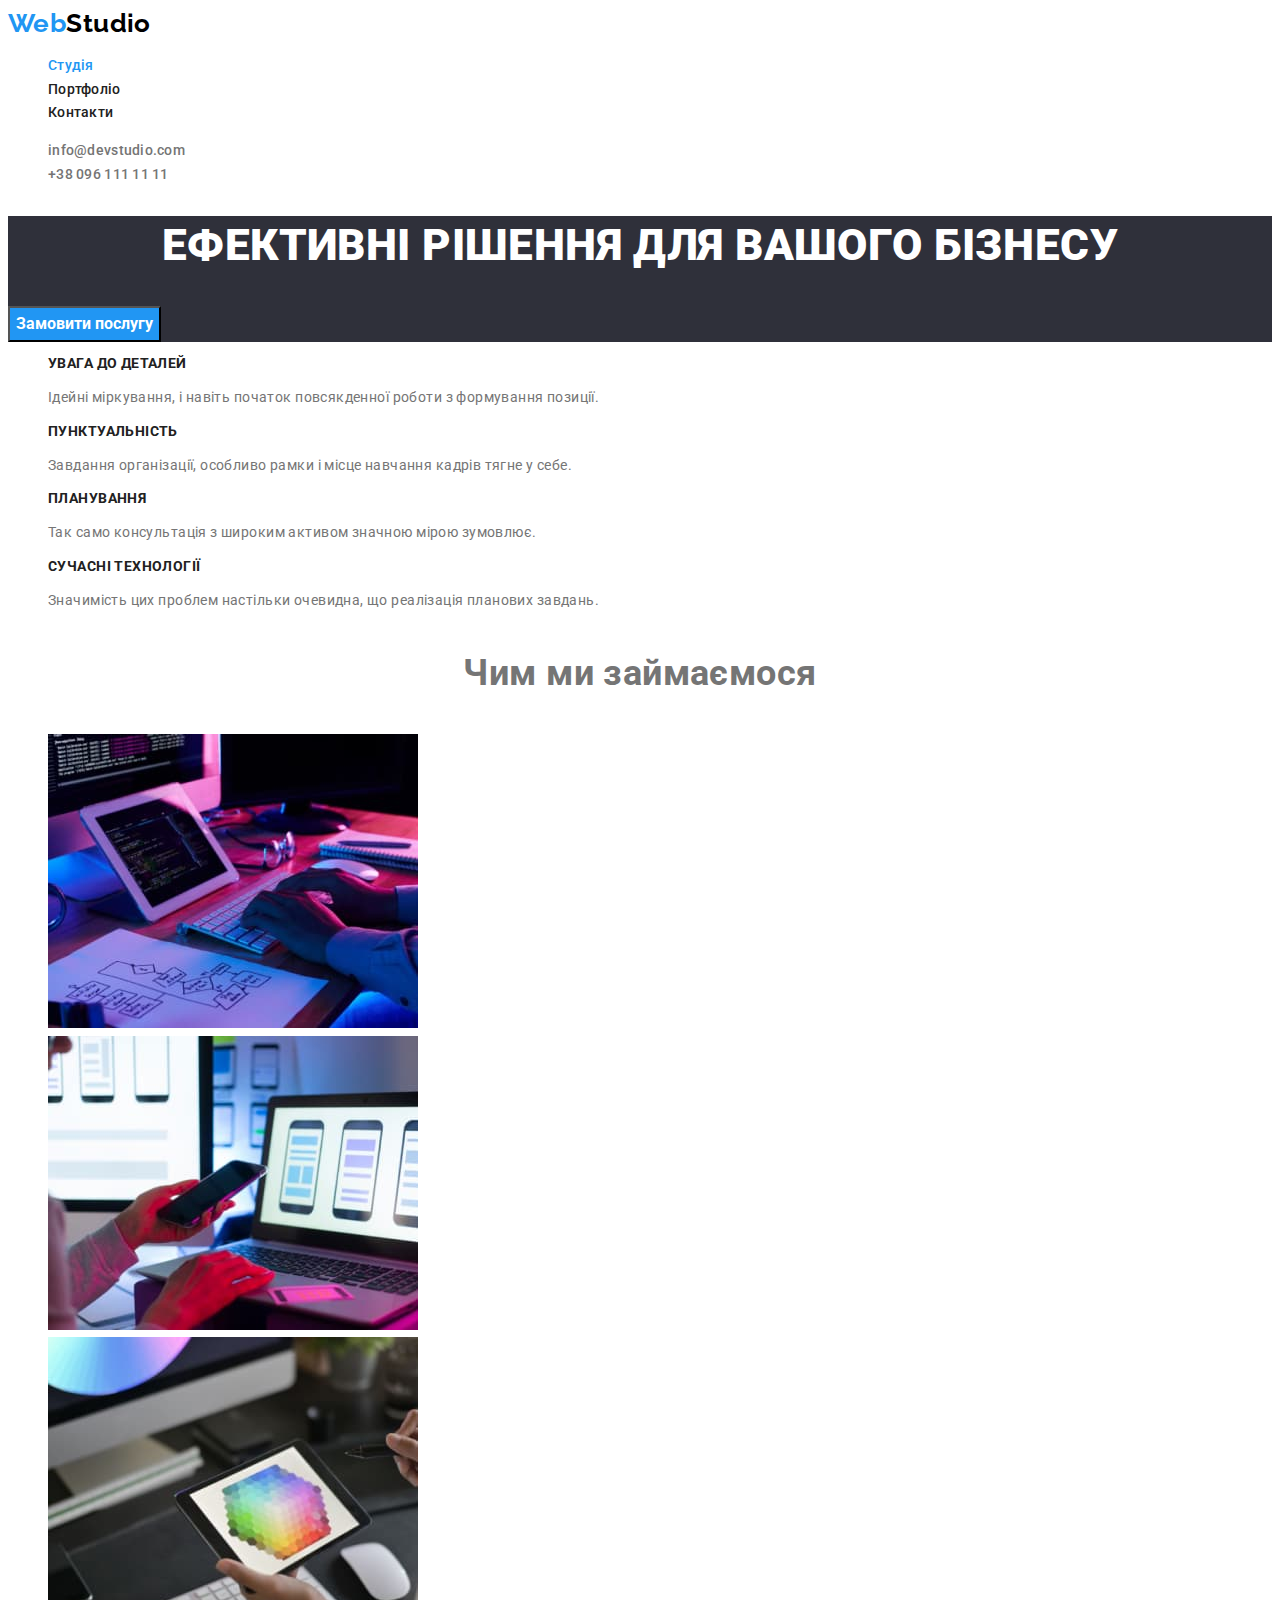
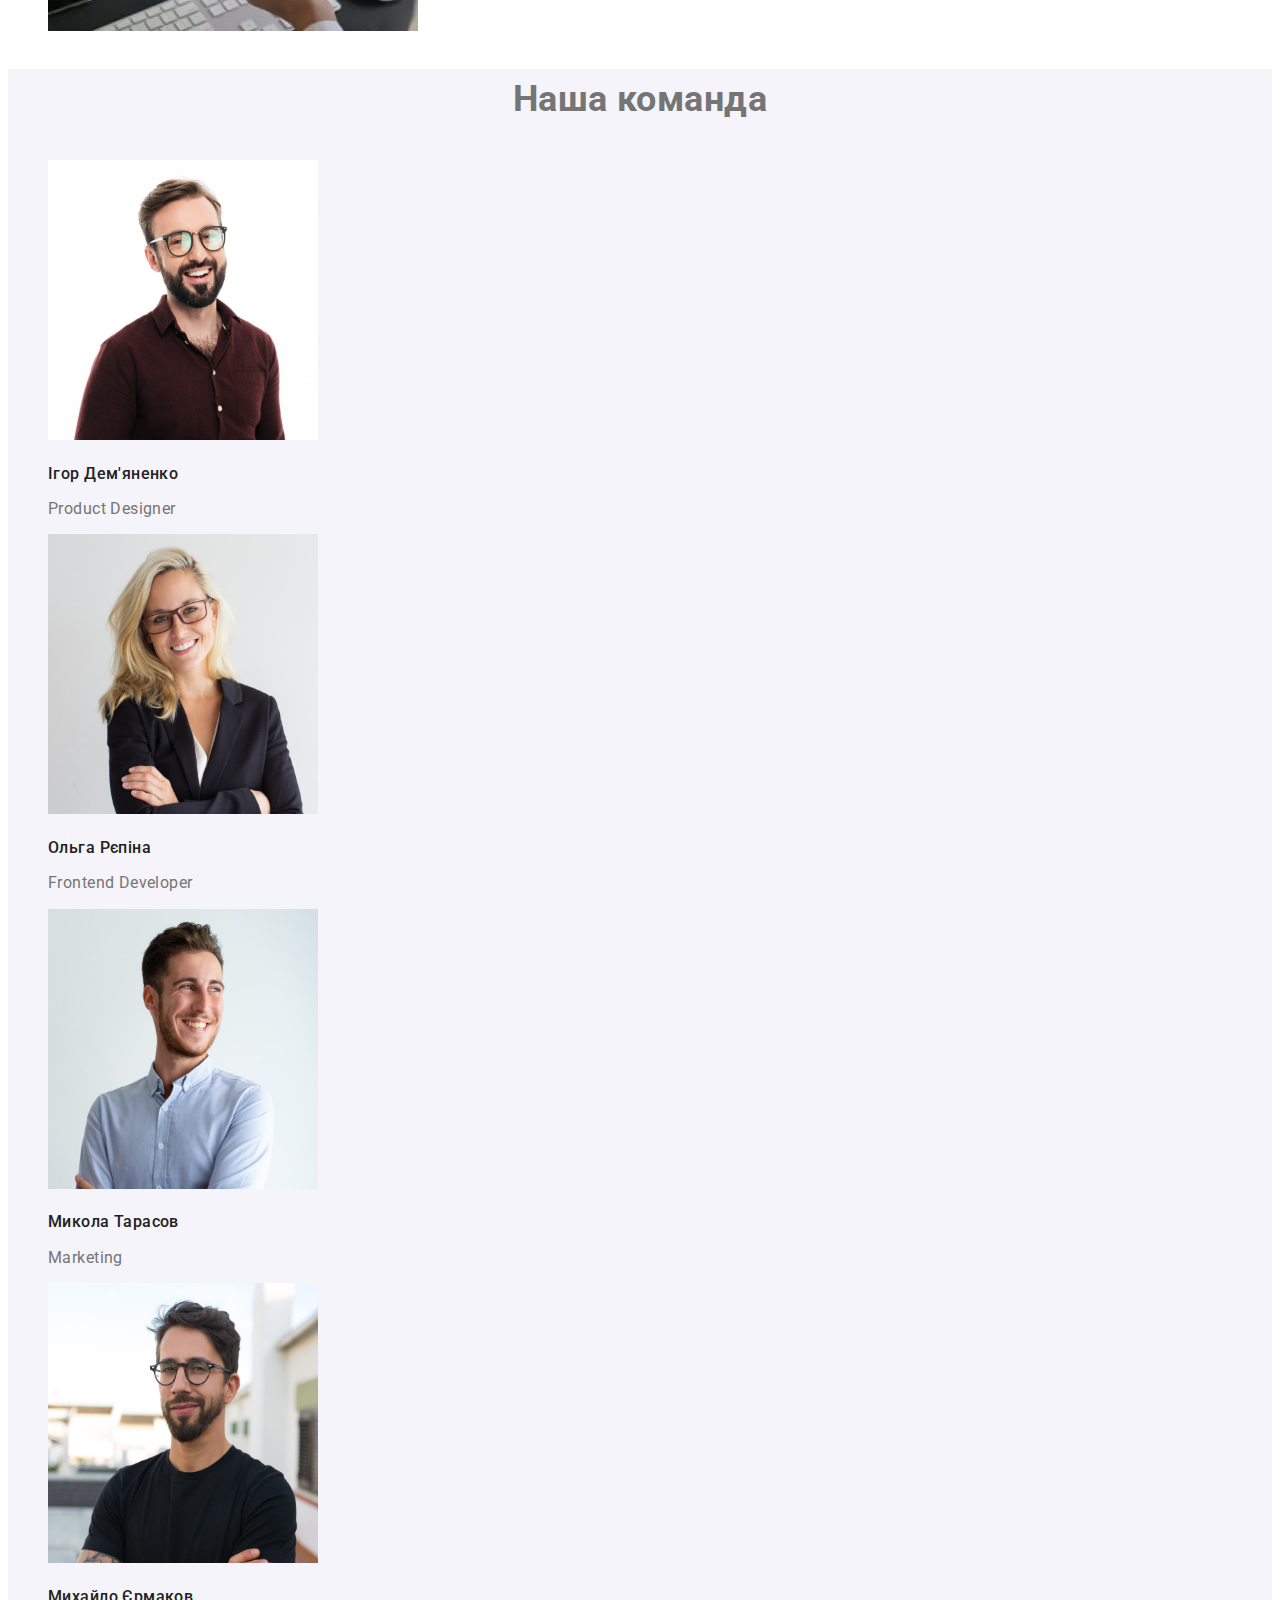
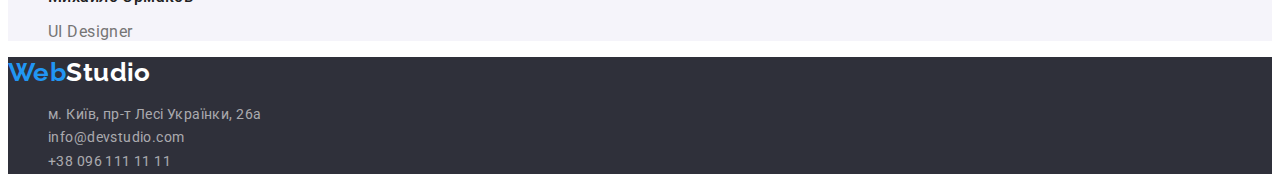
<file: index.html>
<!DOCTYPE html>
<html lang="uk">
  <head>
    <meta charset="UTF-8" />
    <meta http-equiv="X-UA-Compatible" content="IE=edge" />
    <meta name="viewport" content="width=device-width, initial-scale=1.0" />
    <title>Студія</title>
    <link rel="stylesheet" href="./css/styles.css" />
    <link rel="preconnect" href="https://fonts.googleapis.com" />
    <link rel="preconnect" href="https://fonts.gstatic.com" crossorigin />
    <link
      href="https://fonts.googleapis.com/css2?family=Raleway:wght@700&family=Roboto:wght@400;500;700;900&display=swap"
      rel="stylesheet"
    />
  </head>
  <body>
    <header>
      <nav>
        <a href="./index.html" class="logo">Web<span class="logo-studio">Studio</span></a>
        <ul class="site-nav">
          <li class="site-list"><a class="site-link site-link-ctyd" href="./index.html">Студія</a></li>
          <li class="site-list"><a class="site-link" href="./portfolio.html">Портфоліо</a></li>
          <li class="site-list"><a class="site-link" href="">Контакти</a></li>
        </ul>
      </nav>
      <ul class="contacts">
        <li class="site-list"><a class="contacts-link contacts-link-mail" href="mailto:info@devstudio.com">info@devstudio.com</a></li>
        <li class="site-list"><a class="contacts-link" href="tel:+380961111111">+38 096 111 11 11</a></li>
      </ul>
    </header>
    <main>
      <!--Hero section-->
      <section class="hero">
        <h1 class="hero-header">Ефективні рішення для вашого бізнесу</h1>
        <button type="button" class="hero-button">Замовити послугу</button>
      </section>
      <!--Section  qualities -->
      <section class="section">
        <h2 class="qualities">Якості</h2>
        <ul>
          <li class="qualities-list">
            <h3 class="qualities-list-item">УВАГА ДО ДЕТАЛЕЙ</h3>
            <p class="qualiti-list-paragraf">
              Ідейні міркування, і навіть початок повсякденної роботи з формування позиції.
            </p>
          </li>
          <li class="qualities-list">
            <h3 class="qualities-list-item">ПУНКТУАЛЬНІСТЬ</h3>
            <p class="qualiti-list-paragraf">
              Завдання організації, особливо рамки і місце навчання кадрів тягне у себе.
            </p>
          </li>
          <li class="qualities-list">
            <h3 class="qualities-list-item">ПЛАНУВАННЯ</h3>
            <p class="qualiti-list-paragraf">
              Так само консультація з широким активом значною мірою зумовлює.
            </p>
          </li>
          <li class="qualities-list">
            <h3 class="qualities-list-item">СУЧАСНІ ТЕХНОЛОГІЇ</h3>
            <p class="qualiti-list-paragraf">
              Значимість цих проблем настільки очевидна, що реалізація планових завдань.
            </p>
          </li>
        </ul>
      </section>
      <!--Section services-->
      <section>
        <h2 class="services">Чим ми займаємося</h2>
        <ul>
          <li  class="services-list">
            <img
              src="./images/services-img-1.jpg"
              alt="Сайти для комп'ютерів"
              width="370"
              height="294"
            />
          </li>
          <li class="services-list">
            <img
              src="./images/services-img-2.jpg"
              alt="Сайти для телефонів"
              width="370"
              height="294"
            />
          </li>
          <li class="services-list">
            <img
              src="./images/services-img-3.jpg"
              alt="Сайти для планшетів"
              width="370"
              height="294"
            />
          </li>
        </ul>
      </section>
      <!--Section team-->
      <section class="section-team">
        <h2 class="team">Наша команда</h2>
        <ul>
          <li class="team-img">
            <img src="./images/team-img-1.jpg" alt="дизайнер" width="270" height="280" />
            <h3 class="team-img-header">Ігор Дем'яненко</h3>
            <p class="team-img-paragraf">Product Designer</p>
          </li>
          <li class="team-img">
            <img src="./images/team-img-2.jpg" alt="девелопер" width="270" height="280" />
            <h3 class="team-img-header">Ольга Рєпіна</h3>
            <p class="team-img-paragraf">Frontend Developer</p>
          </li>
          <li class="team-img">
            <img src="./images/team-img-3.jpg" alt="маркетолог" width="270" height="280" />
            <h3 class="team-img-header">Микола Тарасов</h3>
            <p class="team-img-paragraf">Marketing</p>
          </li>
          <li class="team-img">
            <img src="./images/team-img-4.jpg" alt="дизайнер" width="270" height="280" />
            <h3 class="team-img-header">Михайло Єрмаков</h3>
            <p class="team-img-paragraf">UI Designer</p>
          </li>
        </ul>
      </section>
    </main>
    <footer class="footer">
      <a href="./index.html" class="footer-logo">Web<span class="footer-logo-studio">Studio</span></a>
      <address>
        <ul>
          <li  class="footer-list">
            <a
              class="footer-address"
              href="https://goo.gl/maps/Q2tLbyH8QkegB77n8"
              target="_blank"
              rel="noopener noreferrer"
              >м. Київ, пр-т Лесі Українки, 26a</a
            >
          </li>
          <li class="footer-list"><a class="footer-address" href="mailto:info@devstudio.com">info@devstudio.com</a></li>
          <li class="footer-list"><a class="footer-address" href="tel:+380961111111">+38 096 111 11 11</a></li>
        </ul>
      </address>
    </footer>
  </body>
</html>
</file>
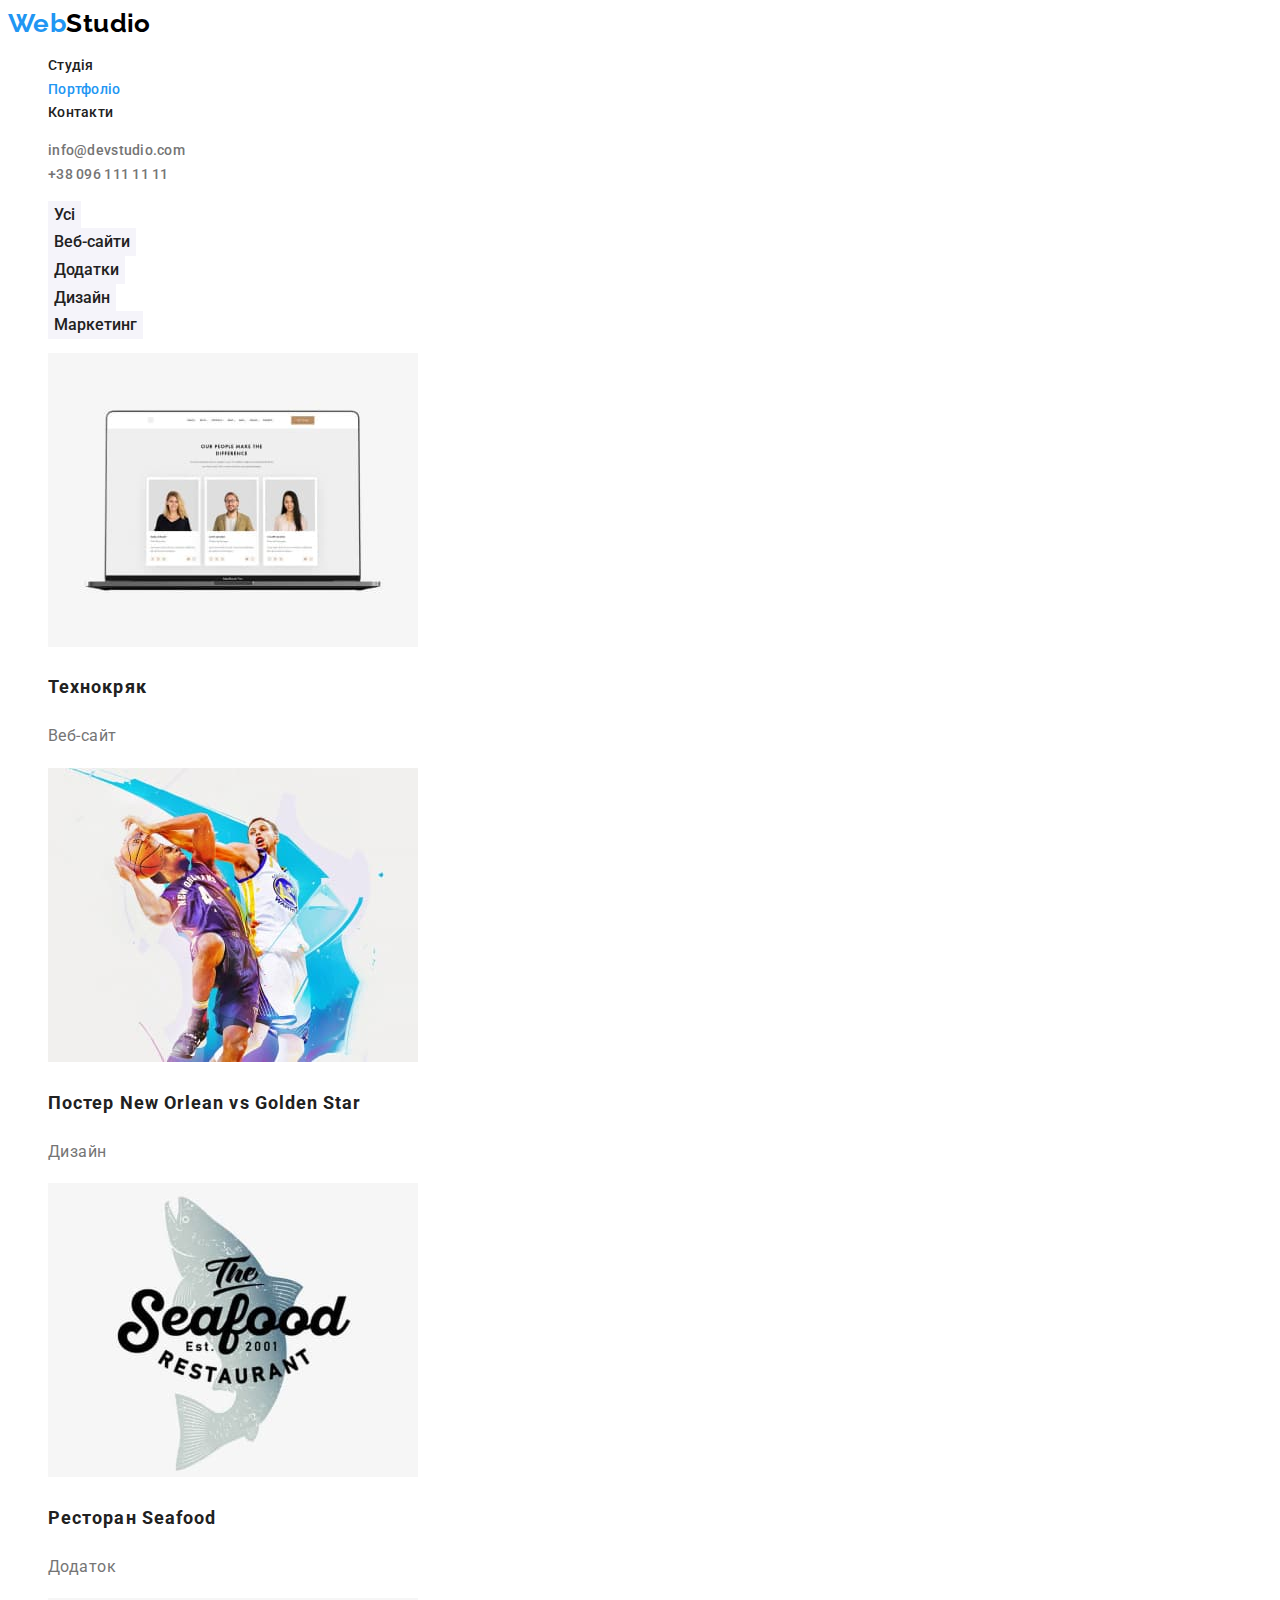
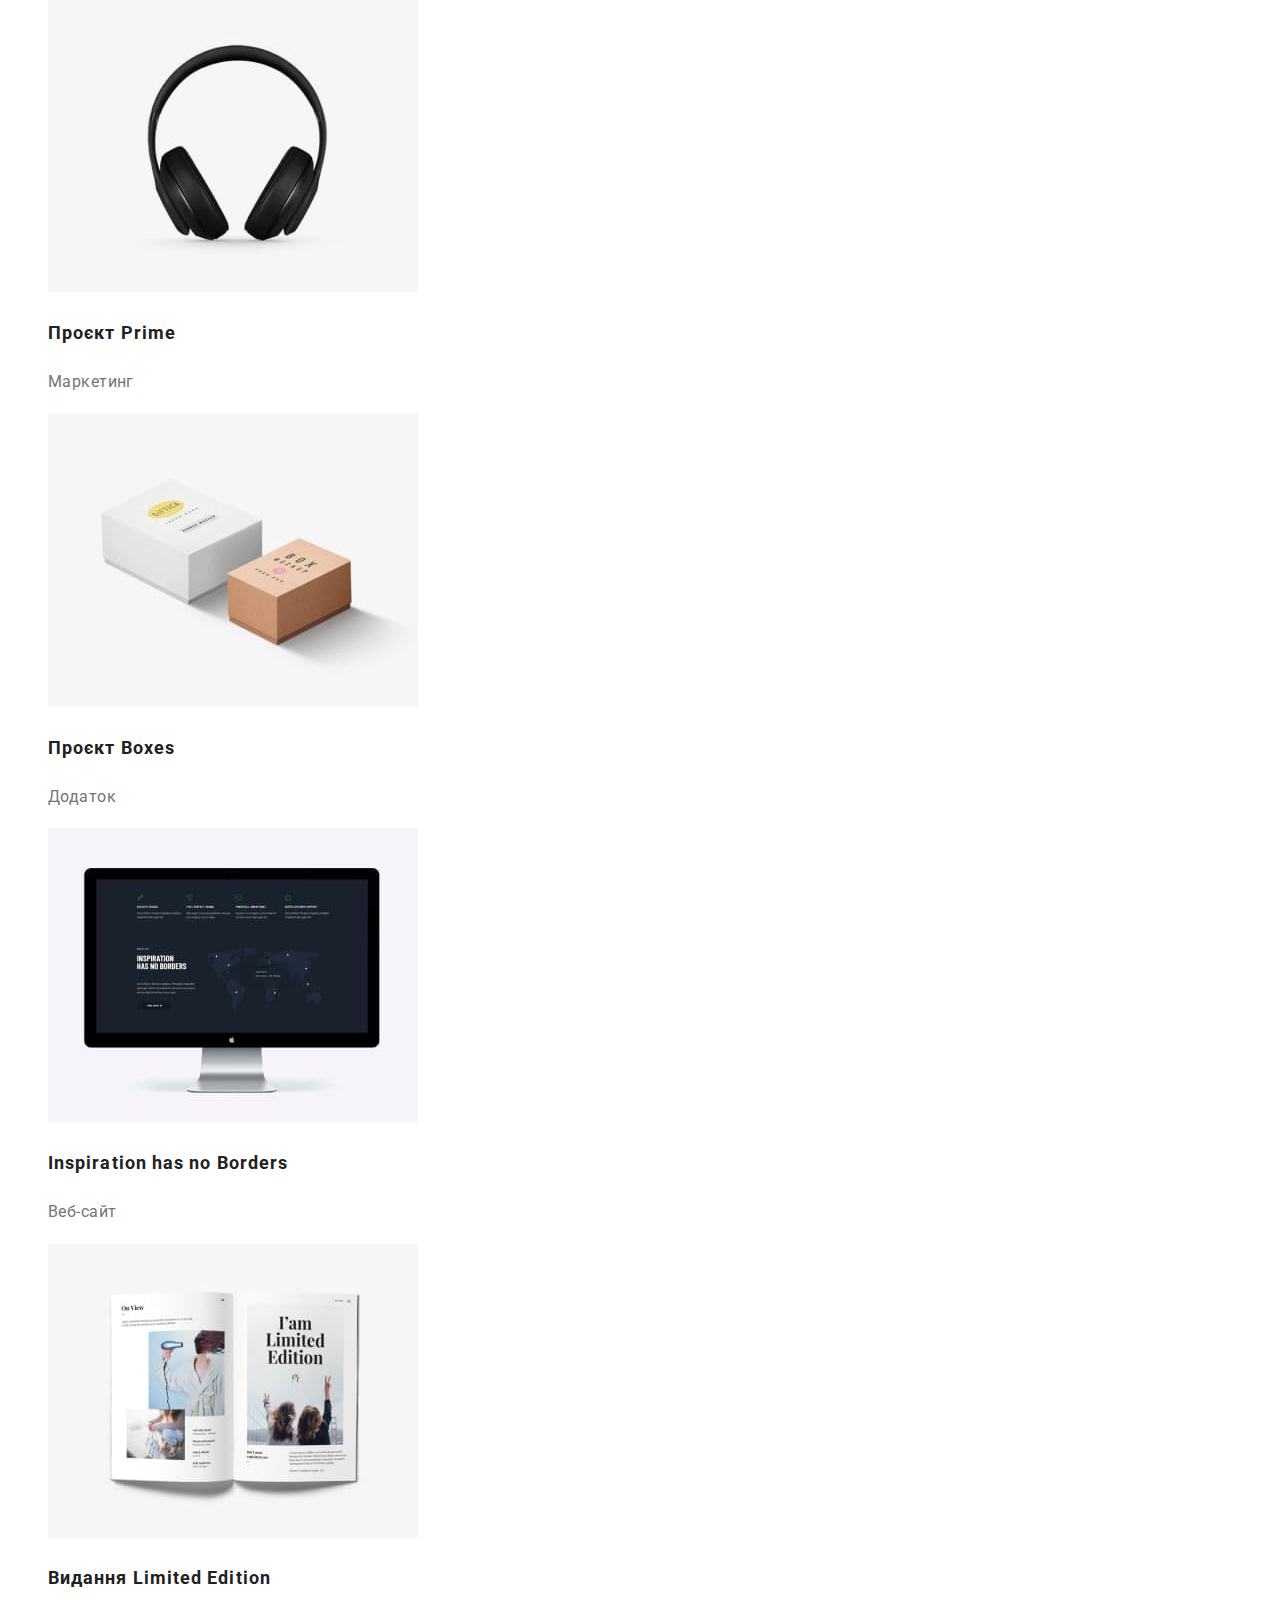
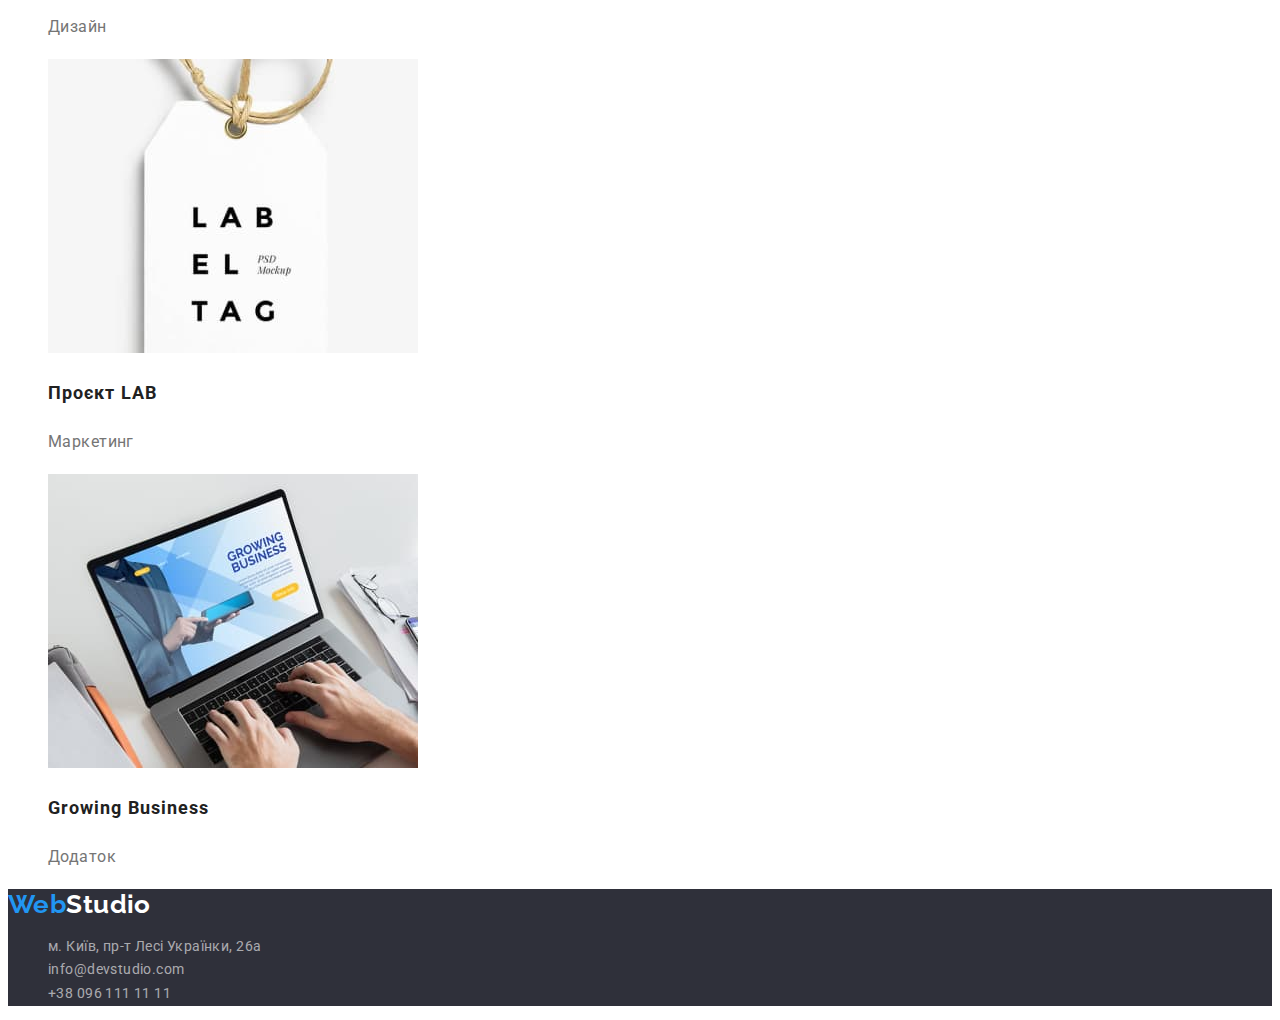
<file: portfolio.html>
<!DOCTYPE html>
<html lang="uk">
  <head>
    <meta charset="UTF-8" />
    <meta http-equiv="X-UA-Compatible" content="IE=edge" />
    <meta name="viewport" content="width=device-width, initial-scale=1.0" />
    <title>Портфоліо</title>
    <link rel="stylesheet" href="./css/styles.css" />
    <link rel="preconnect" href="https://fonts.googleapis.com" />
    <link rel="preconnect" href="https://fonts.gstatic.com" crossorigin />
    <link
      href="https://fonts.googleapis.com/css2?family=Raleway:wght@700&family=Roboto:wght@400;500;700;900&display=swap"
      rel="stylesheet"
    />
  </head>
  <body>
    <header>
      <nav>
        <a href="./index.html" class="logo">Web<span class="logo-studio">Studio</span></a>
        <ul class="site-nav">
          <li class="site-list"><a class="site-link" href="./index.html">Студія</a></li>
          <li class="site-list"><a class="site-link site-link-port" href="./portfolio.html">Портфоліо</a></li>
          <li class="site-list"><a class="site-link" href="">Контакти</a></li>
        </ul>
      </nav>
      <ul class="contacts">
        <li class="site-list"><a class="contacts-link contacts-link-mail" href="mailto:info@devstudio.com">info@devstudio.com</a></li>
        <li class="site-list"><a class="contacts-link" href="tel:+380961111111">+38 096 111 11 11</a></li>
      </ul>
    </header>
    <main>
      <!--Categories projects-->
      <section class="team-section">
        <h1 class="our-works">Наші роботи</h1>
        <ul class="categories">
          <li class="list"><button type="button" class="categories-btn categories-btn-
            everyone">Усі</button></li>
          <li class="list"><button type="button" class="categories-btn">Веб-сайти</button></li>
          <li class="list"><button type="button" class="categories-btn">Додатки</button></li>
          <li class="list"><button type="button" class="categories-btn">Дизайн</button></li>
          <li class="list"><button type="button" class="categories-btn">Маркетинг</button></li>
        </ul>
        <ul class="progects">
          <li class="progect">
            <a  class="progect-link" href="">
            <img src="./images/1-texno.jpg" alt="веб-сайт" width="370" height="294" />
            <h2 class="progect-img-header">Технокряк</h2>
            <p class="progect-img-paragraf">Веб-сайт</p>
          </a>
          </li>
          <li class="progect">
            <a  class="progect-link" href="">
            <img src="./images/2-new.jpg" alt="дизайнер" width="370" height="294" />
            <h2 class="progect-img-header">Постер New Orlean vs Golden Star</h2>
            <p class="progect-img-paragraf">Дизайн</p>
          </a>
          </li>
          <li class="progect">
            <a  class="progect-link" href="">
            <img src="./images/3-sea.jpg" alt="додаток" width="370" height="294" />
            <h2 class="progect-img-header">Ресторан Seafood</h2>
            <p class="progect-img-paragraf">Додаток</p>
          </a>
          </li>
          <li class="progect">
            <a  class="progect-link" href="">
            <img src="./images/4-prime.jpg" alt="маркетинг" width="370" height="294" />
            <h2 class="progect-img-header">Проєкт Prime</h2>
            <p class="progect-img-paragraf">Маркетинг</p>
          </a>
          </li>
          <li class="progect">
            <a  class="progect-link" href="">
            <img src="./images/5-boxes.jpg" alt="додаток" width="370" height="294" />
            <h2 class="progect-img-header">Проєкт Boxes</h2>
            <p class="progect-img-paragraf">Додаток</p>
            </a>
          </li>
          <li class="progect">
            <a  class="progect-link" href="">
            <img src="./images/6-inspir.jpg" alt="веб-сайт" width="370" height="294" />
            <h2 class="progect-img-header">Inspiration has no Borders</h2>
            <p class="progect-img-paragraf">Веб-сайт</p>
          </a>
          </li>
          <li class="progect">
            <a  class="progect-link" href="">
            <img src="./images/7-limited.jpg" alt="дизайн" width="370" height="294" />
            <h2 class="progect-img-header">Видання Limited Edition</h2>
            <p class="progect-img-paragraf">Дизайн</p>
          </a>
          </li>
          <li class="progect">
            <a  class="progect-link" href="">
            <img src="./images/8-lab.jpg" alt="маркетинг" width="370" height="294" />
            <h2 class="progect-img-header">Проєкт LAB</h2>
            <p class="progect-img-paragraf">Маркетинг</p>
          </a>
          </li>
          <li class="progect">
            <a class="progect-link" href="">
            <img src="./images/9-growing.jpg" alt="додаток" width="370" height="294" />
            <h2 class="progect-img-header">Growing Business</h2>
            <p class="progect-img-paragraf">Додаток</p>
          </a>
          </li>
        </ul>
      </section>
    </main>
    <footer class="footer">
      <a href="./index.html" class="footer-logo">Web<span class="footer-logo-studio">Studio</span></a>
      <address>
        <ul>
          <li  class="footer-list">
            <a
              class="footer-address"
              href="https://goo.gl/maps/Q2tLbyH8QkegB77n8"
              target="_blank"
              rel="noopener noreferrer"
              >м. Київ, пр-т Лесі Українки, 26a</a
            >
          </li>
          <li class="footer-list"><a class="footer-address" href="mailto:info@devstudio.com">info@devstudio.com</a></li>
          <li class="footer-list"><a class="footer-address" href="tel:+380961111111">+38 096 111 11 11</a></li>
        </ul>
      </address>
    </footer>
  </body>
</html>
</file>
<file: css/styles.css>
:root {
  --basic-text-colour: #757575;
  --secondary-text-colour: #212121;
  --logo-text-color:#000000;
  --address-text-colour:  rgba(255, 255, 255, 0.6);
  --accent-colour: #2196f3;
  --basic-text-or-background: #ffffff;
  --secondary-background: #2f303a;
  --others-background: #f5f4fa;
  --button-background: #188ce8;
}

body {
  background-color: var(--basic-text-or-background);
  font-family: 'Roboto', sans-serif;
  color: var(--basic-text-colour);
  letter-spacing: 0.03em;
  font-size: 14px;
  line-height: 1.7;
}

.logo,
.footer-logo {
  color: var(--accent-colour);
  font-size: 26px;
  line-height: 1.19;
  font-weight: 700;
  font-family: 'Raleway', sans-serif;
  text-decoration: none;
}

.logo-studio {
  color: var(--logo-text-color);
}

.site-nav .site-link {
  color: var(--secondary-text-colour);
  font-size: 14px;
  font-weight: 500;
  line-height: 1.14;
  letter-spacing: 0.02em;
  text-decoration: none;
}

.site-nav .site-link:hover,
.site-nav .site-link:focus {
  color: var(--accent-colour);
}

.site-nav .site-link-ctyd {
  color: var(--accent-colour);
}

.site-nav .site-link-port {
  color: var(--accent-colour);
}

.contacts .contacts-link {
  color: var(--basic-text-colour);
  font-size: 14px;
  font-weight: 500;
  line-height: 1.14;
  letter-spacing: 0.02em;
  text-decoration: none;
}

.contacts .contacts-link:hover,
.contacts .contacts-link:focus {
  color: var(--accent-colour);
}

.hero {
  background-color: var(--secondary-background);
}

.hero-header {
  color: var(--basic-text-or-background);
  font-weight: 900;
  font-size: 44px;
  line-height: 1.36;
  font-style: normal;
  text-transform: uppercase;
  text-align: center;
}

.hero .hero-button {
  color: var(--basic-text-or-background);
  background-color: var(--accent-colour);
  font-weight: 700;
  font-size: 16px;
  line-height: 1.9;
  cursor: pointer;
  font-family: inherit;
}

.hero .hero-button:hover,
.hero-button:focus {
  background-color: var(--button-background);
}

.qualities {
  display: none;
}
.qualities-list,
.services-list,
.team-img {
  list-style: none;
}

.qualities-list > .qualities-list-item {
  font-weight: 700;
  font-size: 14px;
  line-height: 1.14;
  color: var(--secondary-text-colour);
  text-transform: uppercase;
}

.services,
.team {
  color: var(--basic-colour);
  font-weight: 700;
  font-size: 36px;
  line-height: 1.7;
  text-align: center;
}

.section-team {
  background-color: var(--others-background);
}

.team-img-header {
  color: var(--secondary-text-colour);
  font-weight: 500;
  font-size: 16px;
  line-height: 1.2;
}

.team-img-paragraf {
  color: var(--basic-text-colour);
  font-size: 16px;
  line-height: 1.2;
}

.footer {
  background-color: var(--secondary-background);
}

.footer-logo-studio {
  color: var(--basic-text-or-background);
}

.footer-address {
  font-size: 14px;
  line-height: 1.7;
  color:var(--address-text-colour);
  text-decoration: none;
  font-style: normal;
}

.footer-list {
  list-style: none;
}

.footer-address:hover,
.footer-address:focus {
  color: var(--basic-text-or-background);
}

.our-works {
  display: none;
}

.categories .categories-btn {
  background-color: var(--others-background);
  color: var(--secondary-text-colour);
  font-family: inherit;
  font-weight: 500;
  font-size: 16px;
  line-height: 1.6;
  cursor: pointer;
  border: transparent;
}

.categories-btn:hover,
.categories-btn:focus {
  background-color: var(--accent-colour);
  color: var(--basic-text-or-background);
}

.categories .categories-btn-everyone {
  background-color: var(--accent-colour);
  color: var(--basic-text-or-background);
}

.list,
.site-list,
.progect {
  list-style: none; 
}
.progects .progect-link {
  text-decoration: none;
}

.progect-img-header {
  font-weight: 700;
  font-size: 18px;
  line-height: 2;
  letter-spacing: 0.06em;
  color: var(--secondary-text-colour);
 
}

.progect-img-paragraf {
  color: var(--basic-text-colour);
  font-size: 16px;
  line-height: 1.9;
  
}
</file>
